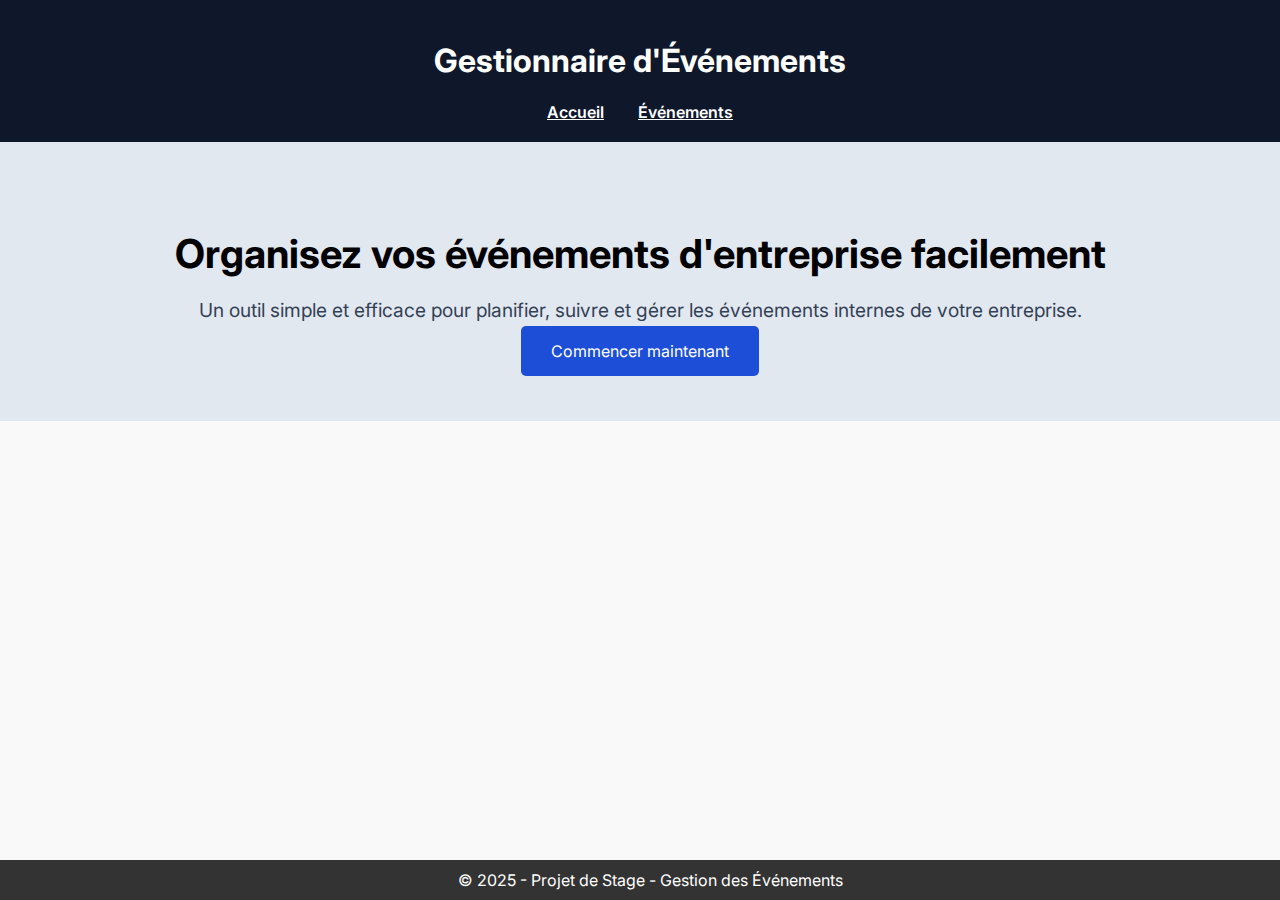
<file: index.html>
<!DOCTYPE html>
<html lang="fr">
<head>
  <meta charset="UTF-8" />
  <meta name="viewport" content="width=device-width, initial-scale=1" />
  <title>Accueil - Gestion des Événements</title>
  <link rel="stylesheet" href="css/style.css" />
  <link rel="stylesheet" href="css/index.css" />
  <link rel="stylesheet" href="https://cdnjs.cloudflare.com/ajax/libs/font-awesome/6.0.0/css/all.min.css" />
  <link href="https://fonts.googleapis.com/css2?family=Inter:wght@400;600;700&display=swap" rel="stylesheet" />
</head>
<body>
  <header>
    <div class="container">
      <h1>Gestionnaire d'Événements</h1>
      <nav>
        <a href="index.html" class="nav-link active">Accueil</a>
        <a href="events.html" class="nav-link">Événements</a>
      </nav>
    </div>
  </header>

  <main>
    <section class="hero section-center">
      <h1>Organisez vos événements d'entreprise facilement</h1>
      <p>Un outil simple et efficace pour planifier, suivre et gérer les événements internes de votre entreprise.</p>
      <a href="events.html" class="cta-button">Commencer maintenant</a>
    </section>
  </main>

  <footer>
    <div class="container">
      &copy; 2025 - Projet de Stage - Gestion des Événements
    </div>
  </footer>
</body>
</html>
</file>
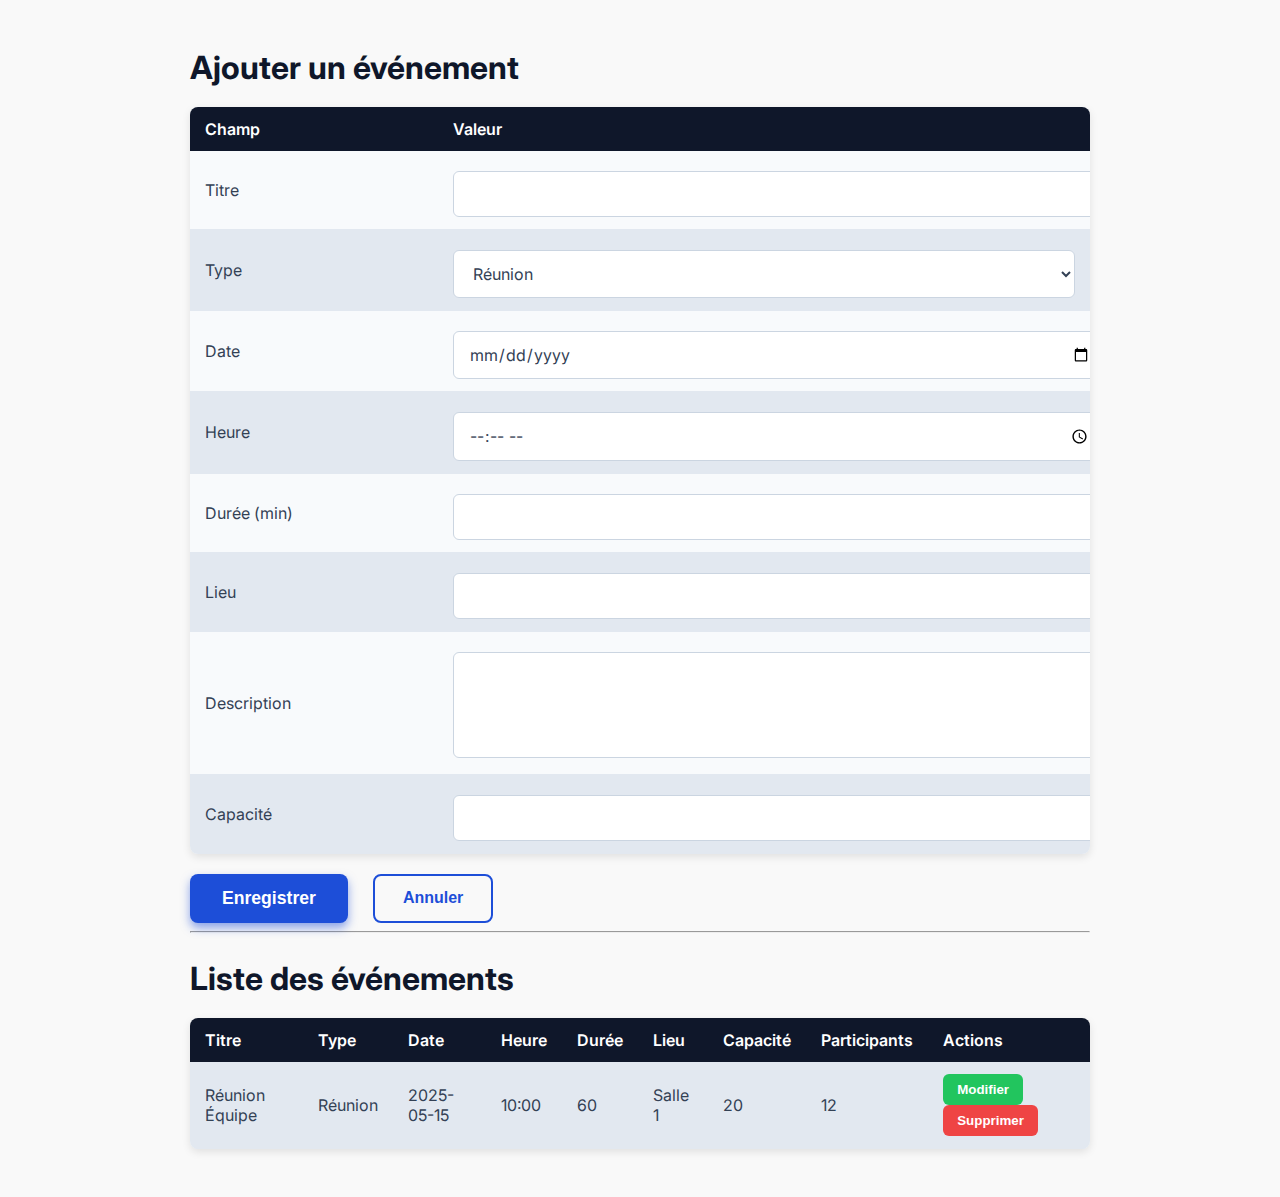
<file: events.html>
<!DOCTYPE html>
<html lang="fr">
<head>
  <meta charset="UTF-8" />
  <meta name="viewport" content="width=device-width, initial-scale=1.0" />
  <title>Événements - Gestion des Événements</title>
  <link rel="stylesheet" href="css/style.css" />
  <link rel="stylesheet" href="css/events.css" />
  <link rel="stylesheet" href="https://cdnjs.cloudflare.com/ajax/libs/font-awesome/6.0.0/css/all.min.css" />
  <link href="https://fonts.googleapis.com/css2?family=Inter:wght@400;600;700&display=swap" rel="stylesheet" />
</head>
<body>
  <section class="events">
    <div class="container">
      <h2>Ajouter un événement</h2>
      <form>
        <table>
          <tr>
            <th>Champ</th>
            <th>Valeur</th>
          </tr>
          <tr>
            <td>Titre</td>
            <td><input type="text" id="eventTitle" /></td>
          </tr>
          <tr>
            <td>Type</td>
            <td>
              <select id="eventType">
                <option value="réunion">Réunion</option>
                <option value="formation">Formation</option>
                <option value="team-building">Team Building</option>
                <option value="autre">Autre</option>
              </select>
            </td>
          </tr>
          <tr>
            <td>Date</td>
            <td><input type="date" id="eventDate" /></td>
          </tr>
          <tr>
            <td>Heure</td>
            <td><input type="time" id="eventTime" /></td>
          </tr>
          <tr>
            <td>Durée (min)</td>
            <td><input type="number" id="eventDuration" min="15" /></td>
          </tr>
          <tr>
            <td>Lieu</td>
            <td><input type="text" id="eventLocation" /></td>
          </tr>
          <tr>
            <td>Description</td>
            <td><textarea id="eventDescription" rows="4"></textarea></td>
          </tr>
          <tr>
            <td>Capacité</td>
            <td><input type="number" id="eventCapacity" min="1" /></td>
          </tr>
        </table>
        <div class="buttons">
          <button class="primary-button">Enregistrer</button>
          <button class="secondary-button">Annuler</button>
        </div>
      </form>
      <hr>
      <h2>Liste des événements</h2>
      <table class="event-list">
        <thead>
          <tr>
            <th>Titre</th>
            <th>Type</th>
            <th>Date</th>
            <th>Heure</th>
            <th>Durée</th>
            <th>Lieu</th>
            <th>Capacité</th>
            <th>Participants</th>
            <th>Actions</th>
          </tr>
        </thead>
        <tbody>
          <tr>
            <td>Réunion Équipe</td>
            <td>Réunion</td>
            <td>2025-05-15</td>
            <td>10:00</td>
            <td>60</td>
            <td>Salle 1</td>
            <td>20</td>
            <td>12</td>
            <td>
              <button class="btn-success">Modifier</button>
              <button class="btn-danger">Supprimer</button>
            </td>
          </tr>
        </tbody>
      </table>
    </div>
  </section>
</body>
</html>
</file>
<file: css/style.css>
body {
    font-family: 'Inter', sans-serif;
    background-color: #f9f9f9;
    margin: 0;
    padding: 0;
  }
  
  button {
    padding: 10px 20px;
    border-radius: 5px;
    cursor: pointer;
    border: none;
  }
  
  .primary-button {
    background-color: #10b981;
    color: white;
  }
  
  .secondary-button {
    background-color: #f1f5f9;
    color: #333;
  }
  
  .primary-button:hover,
  .secondary-button:hover {
    opacity: 0.8;
  }
  
  header {
    background-color: #10b981;
    color: white;
    padding: 20px;
    text-align: center;
  }
  
  footer {
    text-align: center;
    background-color: #333;
    color: white;
    padding: 10px;
    position: fixed;
    bottom: 0;
    width: 100%;
  }
</file>
<file: css/index.css>
header {
    background-color: #0f172a;
    color: white;
    padding: 20px 0;
    text-align: center;
  }
  
  nav a {
    margin: 0 15px;
    color: white;
    font-weight: 600;
  }
  
  .hero {
    padding: 60px 20px;
    text-align: center;
    background-color: #e2e8f0;
  }
  
  .hero h1 {
    font-size: 2.5rem;
    margin-bottom: 20px;
  }
  
  .hero p {
    font-size: 1.2rem;
    color: #334155;
  }
  
  .cta-button {
    margin-top: 30px;
    padding: 15px 30px;
    font-size: 1rem;
    background-color: #1d4ed8;
    color: white;
    border: none;
    border-radius: 5px;
    text-decoration: none;
  }
</file>
<file: css/events.css>
.events {
  margin: 3rem auto;
  width: 80%;
  max-width: 900px;
  font-family: 'Inter', sans-serif;
  color: #334155; 
}
  header {
    background-color: #0f172a;
    color: white;
    padding: 20px 0;
    box-shadow: 0 2px 8px rgba(0,0,0,0.2);
  }
  
  header h1 {
    font-weight: 700;
    font-size: 1.8rem;
    margin-bottom: 10px;
    text-align: center;
  }
  
  nav {
    display: flex;
    justify-content: center;
    gap: 25px;
  }
  
  nav a {
    color: white;
    font-weight: 600;
    text-decoration: none;
    font-size: 1rem;
    padding: 8px 15px;
    border-radius: 5px;
    transition: background-color 0.3s ease;
  }
  
  nav a:hover,
  nav a.active {
    background-color: #1d4ed8;
  }

h2 {
  font-size: 2rem;
  color: #0f172a;
  font-weight: 700;
  margin-bottom: 20px;
}

table {
  width: 100%;
  border-collapse: collapse;
  background-color: #f8fafc; 
  border-radius: 8px;
  overflow: hidden;
  box-shadow: 0 3px 8px rgba(0,0,0,0.1);
}

table th {
  background-color: #0f172a; 
  color: white;
  padding: 12px 15px;
  font-weight: 600;
  text-align: left;
}

table td {
  padding: 12px 15px;
  border-bottom: 1px solid #e2e8f0;
  vertical-align: middle;
}

table tbody tr:nth-child(odd) {
  background-color: #e2e8f0;
}

table tbody tr:nth-child(even) {
  background-color: #f8fafc;
}

input, select, textarea {
  width: 100%;
  padding: 12px 15px;
  margin-top: 8px;
  border: 1px solid #cbd5e1;
  border-radius: 6px;
  font-size: 1rem;
  font-family: 'Inter', sans-serif;
  color: #334155;
  background-color: white;
  transition: border-color 0.3s ease;
}

input:focus, select:focus, textarea:focus {
  border-color: #1d4ed8; 
  outline: none;
}

.primary-button {
  background-color: #1d4ed8;
  color: white;
  border: none;
  padding: 14px 32px;
  font-size: 1.1rem;
  font-weight: 600;
  border-radius: 8px;
  cursor: pointer;
  box-shadow: 0 5px 10px rgba(29, 78, 216, 0.5);
  transition: background-color 0.3s ease, box-shadow 0.3s ease;
  margin-right: 15px;
}

.primary-button:hover {
  background-color: #2563eb;
  box-shadow: 0 8px 15px rgba(37, 99, 235, 0.7);
}

.secondary-button {
  background-color: transparent;
  color: #1d4ed8;
  border: 2px solid #1d4ed8;
  padding: 12px 28px;
  font-size: 1rem;
  font-weight: 600;
  border-radius: 8px;
  cursor: pointer;
  transition: background-color 0.3s ease, color 0.3s ease;
}

.secondary-button:hover {
  background-color: #1d4ed8;
  color: white;
}

.btn-success {
  background-color: #22c55e; 
  border: none;
  color: white;
  padding: 8px 14px;
  font-weight: 600;
  border-radius: 6px;
  cursor: pointer;
  transition: background-color 0.3s ease;
  margin-right: 6px;
}

.btn-success:hover {
  background-color: #16a34a;
}

.btn-danger {
  background-color: #ef4444; 
  border: none;
  color: white;
  padding: 8px 14px;
  font-weight: 600;
  border-radius: 6px;
  cursor: pointer;
  transition: background-color 0.3s ease;
}

.btn-danger:hover {
  background-color: #b91c1c;
}

.buttons {
  margin-top: 20px;
  display: flex;
  justify-content: flex-start;
  gap: 10px;
}

@media (max-width: 600px) {
  .events {
    width: 95%;
  }

  table th, table td {
    padding: 8px;
  }

  .primary-button, .secondary-button {
    width: 100%;
    margin-right: 0;
  }

  .buttons {
    flex-direction: column;
    gap: 12px;
  }
}
.events {
  margin: 3rem auto;
  width: 80%;
  max-width: 900px;
  font-family: 'Inter', sans-serif;
  color: #334155; 
}

h2 {
  font-size: 2rem;
  color: #0f172a; 
  font-weight: 700;
  margin-bottom: 20px;
}

table {
  width: 100%;
  border-collapse: collapse;
  background-color: #f8fafc; 
  border-radius: 8px;
  overflow: hidden;
  box-shadow: 0 3px 8px rgba(0,0,0,0.1);
}

table th {
  background-color: #0f172a; 
  color: white;
  padding: 12px 15px;
  font-weight: 600;
  text-align: left;
}

table td {
  padding: 12px 15px;
  border-bottom: 1px solid #e2e8f0;
  vertical-align: middle;
}

table tbody tr:nth-child(odd) {
  background-color: #e2e8f0;
}

table tbody tr:nth-child(even) {
  background-color: #f8fafc;
}

input, select, textarea {
  width: 100%;
  padding: 12px 15px;
  margin-top: 8px;
  border: 1px solid #cbd5e1;
  border-radius: 6px;
  font-size: 1rem;
  font-family: 'Inter', sans-serif;
  color: #334155;
  background-color: white;
  transition: border-color 0.3s ease;
}

input:focus, select:focus, textarea:focus {
  border-color: #1d4ed8; 
  outline: none;
}

.primary-button {
  background-color: #1d4ed8;
  color: white;
  border: none;
  padding: 14px 32px;
  font-size: 1.1rem;
  font-weight: 600;
  border-radius: 8px;
  cursor: pointer;
  box-shadow: 0 5px 10px rgba(29, 78, 216, 0.5);
  transition: background-color 0.3s ease, box-shadow 0.3s ease;
  margin-right: 15px;
}

.primary-button:hover {
  background-color: #2563eb;
  box-shadow: 0 8px 15px rgba(37, 99, 235, 0.7);
}

.secondary-button {
  background-color: transparent;
  color: #1d4ed8;
  border: 2px solid #1d4ed8;
  padding: 12px 28px;
  font-size: 1rem;
  font-weight: 600;
  border-radius: 8px;
  cursor: pointer;
  transition: background-color 0.3s ease, color 0.3s ease;
}

.secondary-button:hover {
  background-color: #1d4ed8;
  color: white;
}

.btn-success {
  background-color: #22c55e;
  border: none;
  color: white;
  padding: 8px 14px;
  font-weight: 600;
  border-radius: 6px;
  cursor: pointer;
  transition: background-color 0.3s ease;
  margin-right: 6px;
}

.btn-success:hover {
  background-color: #16a34a;
}

.btn-danger {
  background-color: #ef4444;
  border: none;
  color: white;
  padding: 8px 14px;
  font-weight: 600;
  border-radius: 6px;
  cursor: pointer;
  transition: background-color 0.3s ease;
}

.btn-danger:hover {
  background-color: #b91c1c;
}

.buttons {
  margin-top: 20px;
  display: flex;
  justify-content: flex-start;
  gap: 10px;
}

@media (max-width: 600px) {
  .events {
    width: 95%;
  }

  table th, table td {
    padding: 8px;
  }

  .primary-button, .secondary-button {
    width: 100%;
    margin-right: 0;
  }

  .buttons {
    flex-direction: column;
    gap: 12px;
  }
}
</file>
